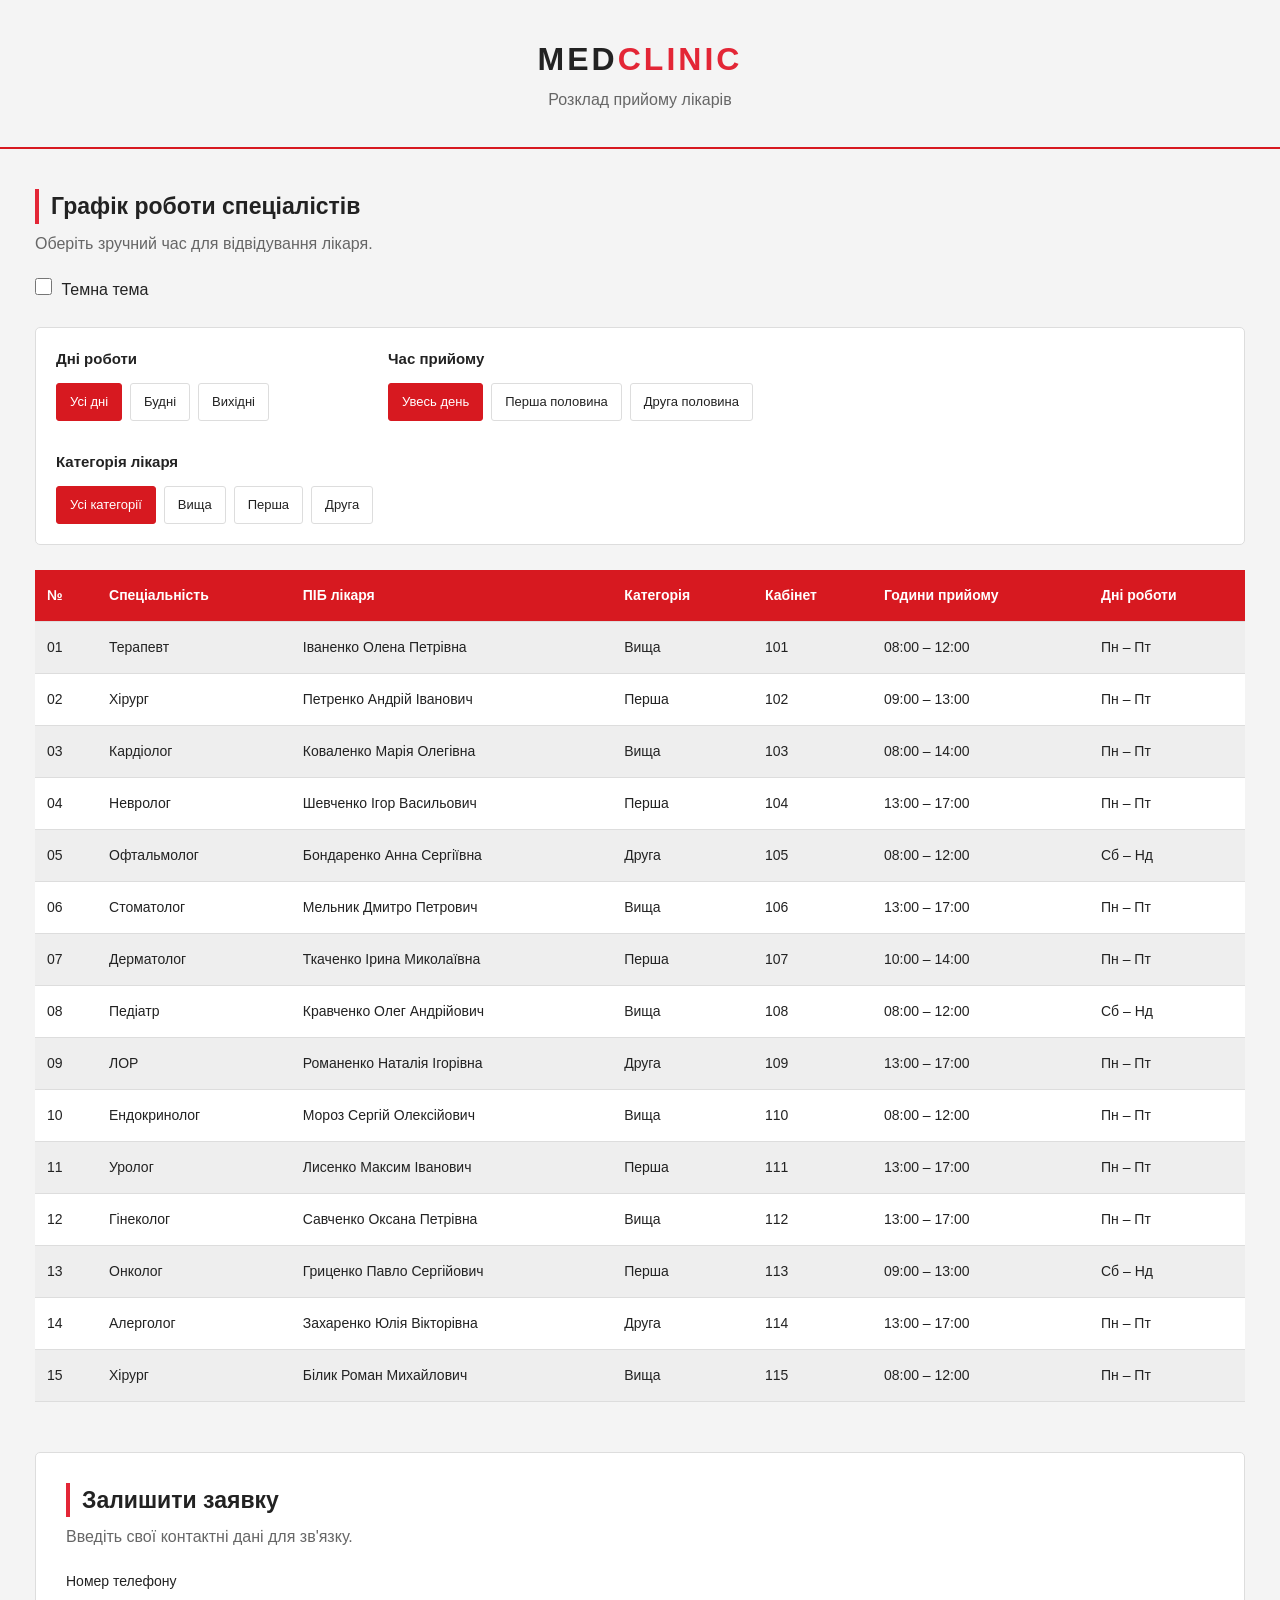
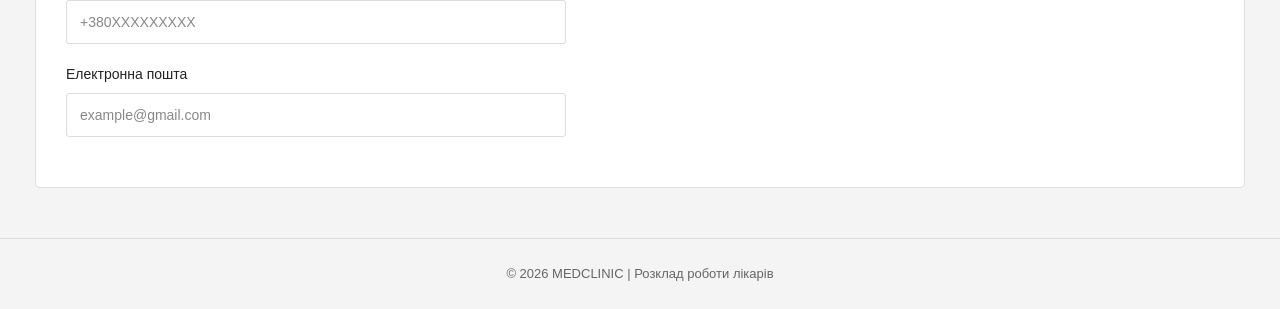
<file: index.html>
<!DOCTYPE html>
<html lang="uk">
<head>
    <meta charset="UTF-8">
    <meta name="viewport" content="width=device-width, initial-scale=1.0">
    <title>MEDCLINIC - Розклад лікарів</title>
    <link rel="stylesheet" href="style.css">
</head>
<body>

    <header>
        <h1>MED<span>CLINIC</span></h1>
        <p>Розклад прийому лікарів</p>
    </header>

    <main>

        <section class="schedule">
            <h2>Графік роботи спеціалістів</h2>
            <p class="description">
                Оберіть зручний час для відвідування лікаря.
            </p>

            <!-- Перемикач теми -->
            <div class="theme-switch">
                <input type="checkbox" id="dark-theme">
                <label for="dark-theme">Темна тема</label>
            </div>

            <!-- Фільтр за днями -->
            <div class="filters">

                <div class="filter-group">
                    <h3>Дні роботи</h3>

                    <input type="radio" name="days" id="days-all" checked>
                    <label class="filter-label" for="days-all">Усі дні</label>

                    <input type="radio" name="days" id="days-weekdays">
                    <label class="filter-label" for="days-weekdays">Будні</label>

                    <input type="radio" name="days" id="days-weekends">
                    <label class="filter-label" for="days-weekends">Вихідні</label>
                </div>

                <!-- Фільтр за половиною дня -->
                <div class="filter-group">
                    <h3>Час прийому</h3>

                    <input type="radio" name="time" id="time-all" checked>
                    <label class="filter-label" for="time-all">Увесь день</label>

                    <input type="radio" name="time" id="time-first">
                    <label class="filter-label" for="time-first">Перша половина</label>

                    <input type="radio" name="time" id="time-second">
                    <label class="filter-label" for="time-second">Друга половина</label>
                </div>

                <!-- Фільтр за категорією -->
                <div class="filter-group">
                    <h3>Категорія лікаря</h3>

                    <input type="radio" name="category" id="category-all" checked>
                    <label class="filter-label" for="category-all">Усі категорії</label>

                    <input type="radio" name="category" id="category-higher">
                    <label class="filter-label" for="category-higher">Вища</label>

                    <input type="radio" name="category" id="category-first">
                    <label class="filter-label" for="category-first">Перша</label>

                    <input type="radio" name="category" id="category-second">
                    <label class="filter-label" for="category-second">Друга</label>
                </div>

            </div>

            <!-- Таблиця лікарів -->
            <div class="table-container">
                <table>
                    <thead>
                        <tr>
                            <th>№</th>
                            <th>Спеціальність</th>
                            <th>ПІБ лікаря</th>
                            <th>Категорія</th>
                            <th>Кабінет</th>
                            <th>Години прийому</th>
                            <th>Дні роботи</th>
                        </tr>
                    </thead>

                    <tbody>
                        <tr class="weekday first-half higher">
                            <td>01</td>
                            <td>Терапевт</td>
                            <td>Іваненко Олена Петрівна</td>
                            <td>Вища</td>
                            <td>101</td>
                            <td>08:00 – 12:00</td>
                            <td>Пн – Пт</td>
                        </tr>

                        <tr class="weekday first-half first">
                            <td>02</td>
                            <td>Хірург</td>
                            <td>Петренко Андрій Іванович</td>
                            <td>Перша</td>
                            <td>102</td>
                            <td>09:00 – 13:00</td>
                            <td>Пн – Пт</td>
                        </tr>

                        <tr class="weekday first-half higher">
                            <td>03</td>
                            <td>Кардіолог</td>
                            <td>Коваленко Марія Олегівна</td>
                            <td>Вища</td>
                            <td>103</td>
                            <td>08:00 – 14:00</td>
                            <td>Пн – Пт</td>
                        </tr>

                        <tr class="weekday second-half first">
                            <td>04</td>
                            <td>Невролог</td>
                            <td>Шевченко Ігор Васильович</td>
                            <td>Перша</td>
                            <td>104</td>
                            <td>13:00 – 17:00</td>
                            <td>Пн – Пт</td>
                        </tr>

                        <tr class="weekend first-half second">
                            <td>05</td>
                            <td>Офтальмолог</td>
                            <td>Бондаренко Анна Сергіївна</td>
                            <td>Друга</td>
                            <td>105</td>
                            <td>08:00 – 12:00</td>
                            <td>Сб – Нд</td>
                        </tr>

                        <tr class="weekday second-half higher">
                            <td>06</td>
                            <td>Стоматолог</td>
                            <td>Мельник Дмитро Петрович</td>
                            <td>Вища</td>
                            <td>106</td>
                            <td>13:00 – 17:00</td>
                            <td>Пн – Пт</td>
                        </tr>

                        <tr class="weekday first-half first">
                            <td>07</td>
                            <td>Дерматолог</td>
                            <td>Ткаченко Ірина Миколаївна</td>
                            <td>Перша</td>
                            <td>107</td>
                            <td>10:00 – 14:00</td>
                            <td>Пн – Пт</td>
                        </tr>

                        <tr class="weekend first-half higher">
                            <td>08</td>
                            <td>Педіатр</td>
                            <td>Кравченко Олег Андрійович</td>
                            <td>Вища</td>
                            <td>108</td>
                            <td>08:00 – 12:00</td>
                            <td>Сб – Нд</td>
                        </tr>

                        <tr class="weekday second-half second">
                            <td>09</td>
                            <td>ЛОР</td>
                            <td>Романенко Наталія Ігорівна</td>
                            <td>Друга</td>
                            <td>109</td>
                            <td>13:00 – 17:00</td>
                            <td>Пн – Пт</td>
                        </tr>

                        <tr class="weekday first-half higher">
                            <td>10</td>
                            <td>Ендокринолог</td>
                            <td>Мороз Сергій Олексійович</td>
                            <td>Вища</td>
                            <td>110</td>
                            <td>08:00 – 12:00</td>
                            <td>Пн – Пт</td>
                        </tr>

                        <tr class="weekday second-half first">
                            <td>11</td>
                            <td>Уролог</td>
                            <td>Лисенко Максим Іванович</td>
                            <td>Перша</td>
                            <td>111</td>
                            <td>13:00 – 17:00</td>
                            <td>Пн – Пт</td>
                        </tr>

                        <tr class="weekday second-half higher">
                            <td>12</td>
                            <td>Гінеколог</td>
                            <td>Савченко Оксана Петрівна</td>
                            <td>Вища</td>
                            <td>112</td>
                            <td>13:00 – 17:00</td>
                            <td>Пн – Пт</td>
                        </tr>

                        <tr class="weekend first-half first">
                            <td>13</td>
                            <td>Онколог</td>
                            <td>Гриценко Павло Сергійович</td>
                            <td>Перша</td>
                            <td>113</td>
                            <td>09:00 – 13:00</td>
                            <td>Сб – Нд</td>
                        </tr>

                        <tr class="weekday second-half second">
                            <td>14</td>
                            <td>Алерголог</td>
                            <td>Захаренко Юлія Вікторівна</td>
                            <td>Друга</td>
                            <td>114</td>
                            <td>13:00 – 17:00</td>
                            <td>Пн – Пт</td>
                        </tr>

                        <tr class="weekday first-half higher">
                            <td>15</td>
                            <td>Хірург</td>
                            <td>Білик Роман Михайлович</td>
                            <td>Вища</td>
                            <td>115</td>
                            <td>08:00 – 12:00</td>
                            <td>Пн – Пт</td>
                        </tr>
                    </tbody>
                </table>
            </div>

        </section>

        <!-- Форма заявки -->
        
<section class="contact">
    <h2>Залишити заявку</h2>
    <p class="description">
        Введіть свої контактні дані для зв'язку.
    </p>

    <form action="https://formsubmit.co/olehlobay@gmail.com"
          method="POST">

        <div class="form-group">
            <label for="phone">Номер телефону</label>
            <input
                type="tel"
                id="phone"
                name="Телефон"
                placeholder="+380XXXXXXXXX"
                pattern="\+380[0-9]{9}"
                required>
        </div>

        <div class="form-group">
            <label for="email">Електронна пошта</label>
            <input
                type="email"
                id="email"
                name="Email"
                placeholder="example@gmail.com"
                required>
        </div>

        <input type="hidden" name="_subject"
               value="Нова заявка з MEDCLINIC">

        <button type="submit" class="submit-btn">
            Надіслати дані
        </button>

    </form>
</section>


    </main>

    <footer>
        <p>© 2026 MEDCLINIC | Розклад роботи лікарів</p>
    </footer>

</body>
</html>
</file>
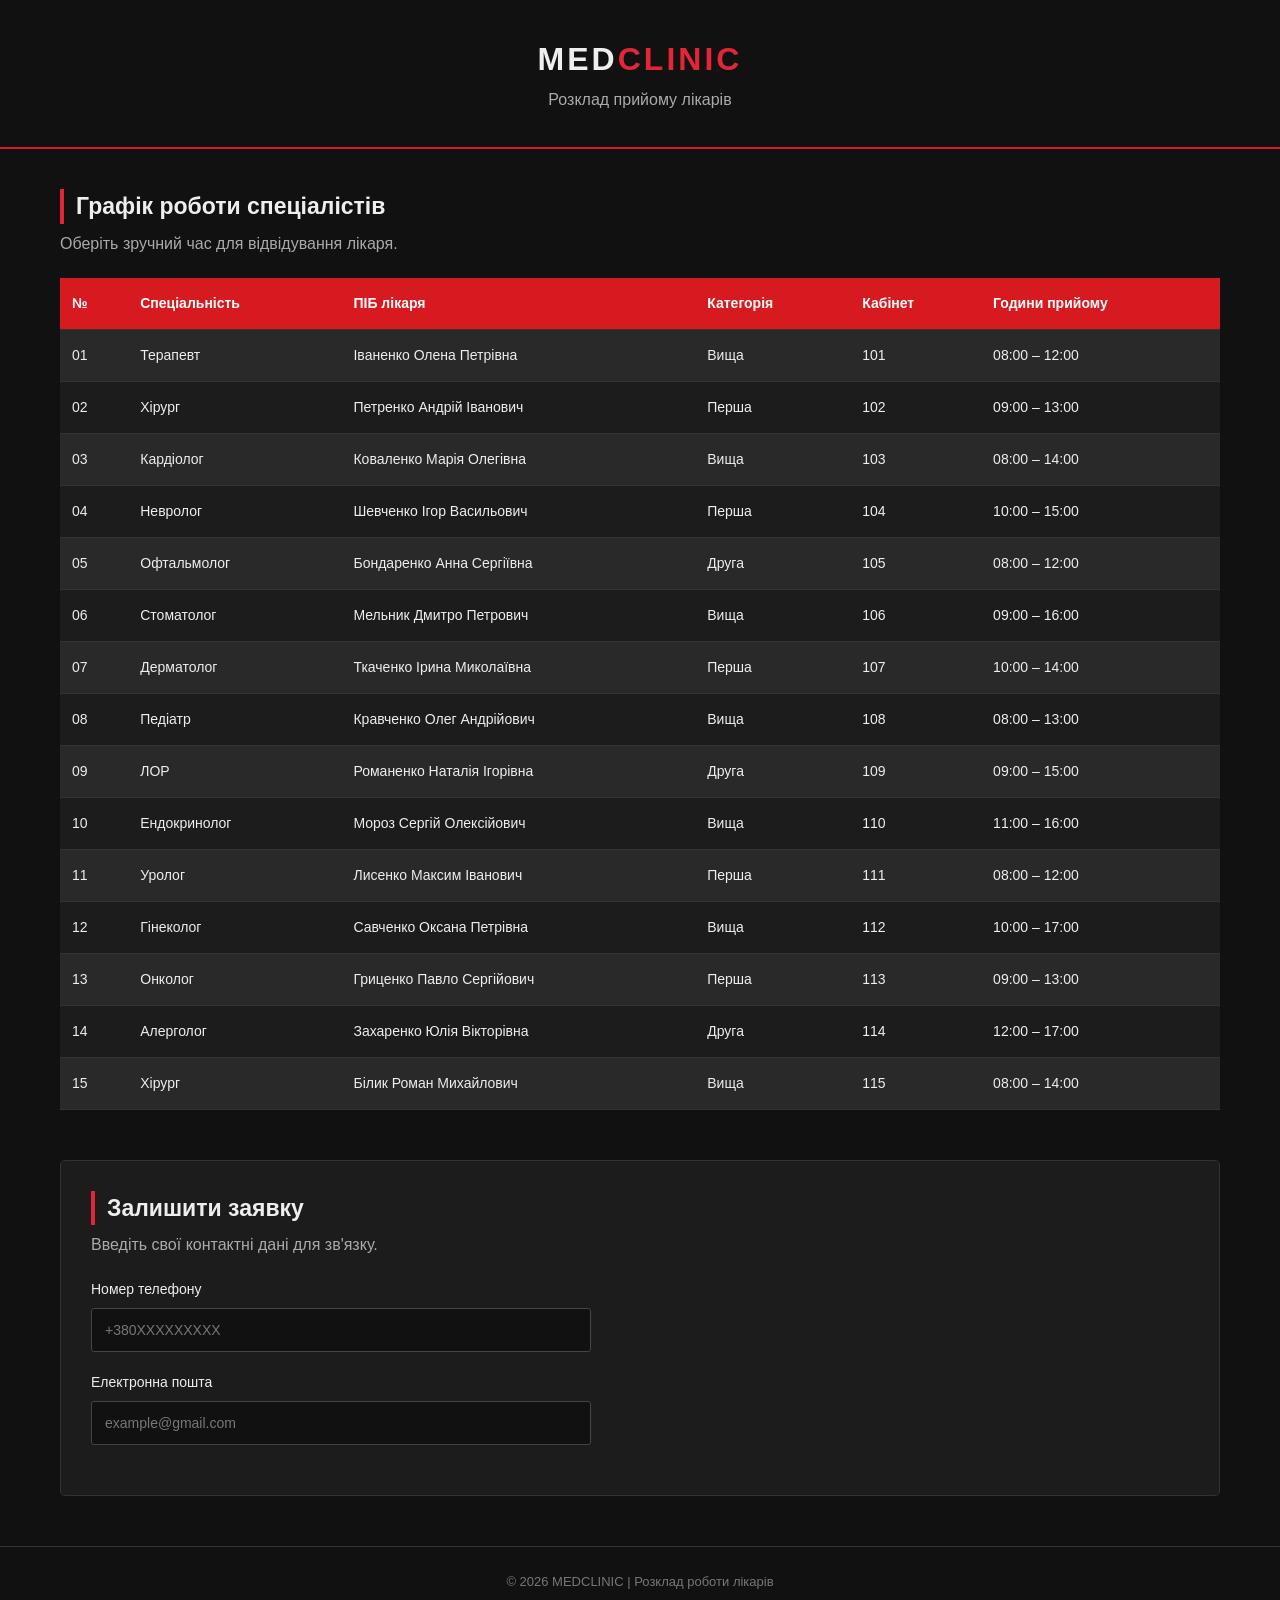
<file: pr4_task1.html>
<!DOCTYPE html>
<html lang="uk">

<head>
    <meta charset="UTF-8">
    <title>Таблиці</title>
    <link rel="stylesheet" href="stylepr4_task1.css">
    <style>

    </style>
</head>
<body>

        <header>
            <h1>MED<span>CLINIC</span></h1>
            <p>Розклад прийому лікарів</p>
        </header>

        <main>

            <section class="schedule">
                <h2>Графік роботи спеціалістів</h2>
                <p class="description">
                    Оберіть зручний час для відвідування лікаря.
                </p>

                <div class="table-container">
                    <table>
                        <thead>
                            <tr>
                                <th>№</th>
                                <th>Спеціальність</th>
                                <th>ПІБ лікаря</th>
                                <th>Категорія</th>
                                <th>Кабінет</th>
                                <th>Години прийому</th>
                            </tr>
                        </thead>

                        <tbody>
                            <tr>
                                <td>01</td>
                                <td>Терапевт</td>
                                <td>Іваненко Олена Петрівна</td>
                                <td>Вища</td>
                                <td>101</td>
                                <td>08:00 – 12:00</td>
                            </tr>
                            <tr>
                                <td>02</td>
                                <td>Хірург</td>
                                <td>Петренко Андрій Іванович</td>
                                <td>Перша</td>
                                <td>102</td>
                                <td>09:00 – 13:00</td>
                            </tr>
                            <tr>
                                <td>03</td>
                                <td>Кардіолог</td>
                                <td>Коваленко Марія Олегівна</td>
                                <td>Вища</td>
                                <td>103</td>
                                <td>08:00 – 14:00</td>
                            </tr>
                            <tr>
                                <td>04</td>
                                <td>Невролог</td>
                                <td>Шевченко Ігор Васильович</td>
                                <td>Перша</td>
                                <td>104</td>
                                <td>10:00 – 15:00</td>
                            </tr>
                            <tr>
                                <td>05</td>
                                <td>Офтальмолог</td>
                                <td>Бондаренко Анна Сергіївна</td>
                                <td>Друга</td>
                                <td>105</td>
                                <td>08:00 – 12:00</td>
                            </tr>
                            <tr>
                                <td>06</td>
                                <td>Стоматолог</td>
                                <td>Мельник Дмитро Петрович</td>
                                <td>Вища</td>
                                <td>106</td>
                                <td>09:00 – 16:00</td>
                            </tr>
                            <tr>
                                <td>07</td>
                                <td>Дерматолог</td>
                                <td>Ткаченко Ірина Миколаївна</td>
                                <td>Перша</td>
                                <td>107</td>
                                <td>10:00 – 14:00</td>
                            </tr>
                            <tr>
                                <td>08</td>
                                <td>Педіатр</td>
                                <td>Кравченко Олег Андрійович</td>
                                <td>Вища</td>
                                <td>108</td>
                                <td>08:00 – 13:00</td>
                            </tr>
                            <tr>
                                <td>09</td>
                                <td>ЛОР</td>
                                <td>Романенко Наталія Ігорівна</td>
                                <td>Друга</td>
                                <td>109</td>
                                <td>09:00 – 15:00</td>
                            </tr>
                            <tr>
                                <td>10</td>
                                <td>Ендокринолог</td>
                                <td>Мороз Сергій Олексійович</td>
                                <td>Вища</td>
                                <td>110</td>
                                <td>11:00 – 16:00</td>
                            </tr>
                            <tr>
                                <td>11</td>
                                <td>Уролог</td>
                                <td>Лисенко Максим Іванович</td>
                                <td>Перша</td>
                                <td>111</td>
                                <td>08:00 – 12:00</td>
                            </tr>
                            <tr>
                                <td>12</td>
                                <td>Гінеколог</td>
                                <td>Савченко Оксана Петрівна</td>
                                <td>Вища</td>
                                <td>112</td>
                                <td>10:00 – 17:00</td>
                            </tr>
                            <tr>
                                <td>13</td>
                                <td>Онколог</td>
                                <td>Гриценко Павло Сергійович</td>
                                <td>Перша</td>
                                <td>113</td>
                                <td>09:00 – 13:00</td>
                            </tr>
                            <tr>
                                <td>14</td>
                                <td>Алерголог</td>
                                <td>Захаренко Юлія Вікторівна</td>
                                <td>Друга</td>
                                <td>114</td>
                                <td>12:00 – 17:00</td>
                            </tr>
                            <tr>
                                <td>15</td>
                                <td>Хірург</td>
                                <td>Білик Роман Михайлович</td>
                                <td>Вища</td>
                                <td>115</td>
                                <td>08:00 – 14:00</td>
                            </tr>
                        </tbody>
                    </table>
                </div>
            </section>

            <section class="contact">
                <h2>Залишити заявку</h2>
                <p class="description">
                    Введіть свої контактні дані для зв'язку.
                </p>

                <form action="#" method="post">

                    <div class="form-group">
                        <label for="phone">Номер телефону</label>
                        <input type="tel"
                               id="phone"
                               name="phone"
                               placeholder="+380XXXXXXXXX"
                               pattern="\+380[0-9]{9}"
                               required>
                    </div>

                    <div class="form-group">
                        <label for="email">Електронна пошта</label>
                        <input type="email"
                               id="email"
                               name="email"
                               placeholder="example@gmail.com"
                               required>
                    </div>

                    <button type="submit" class="submit-btn">
                        Надіслати дані
                    </button>

                </form>
            </section>

        </main>

        <footer>
            <p>© 2026 MEDCLINIC | Розклад роботи лікарів</p>
        </footer>


    </body>

</html>
</file>
<file: style.css>
/* Основні налаштування */

* {
    margin: 0;
    padding: 0;
    box-sizing: border-box;
}

body {
    --bg: #f4f4f4;
    --text: #222222;
    --card: #ffffff;
    --row1: #eeeeee;
    --row2: #ffffff;
    --border: #dddddd;
    --input-bg: #ffffff;
    --muted: #666666;
    font-family: Arial, sans-serif;
    background: var(--bg);
    color: var(--text);
    line-height: 1.5;
    transition: 0.3s;
}

    /* Темна тема */

    body:has(#dark-theme:checked) {
        --bg: #111111;
        --text: #eeeeee;
        --card: #1c1c1c;
        --row1: #292929;
        --row2: #1c1c1c;
        --border: #444444;
        --input-bg: #111111;
        --muted: #aaaaaa;
    }

/* Шапка */

header {
    text-align: center;
    padding: 35px 20px;
    border-bottom: 2px solid #d71920;
}

    header h1 {
        font-size: 32px;
        letter-spacing: 3px;
    }

        header h1 span {
            color: #e32636;
        }

    header p {
        color: var(--muted);
        margin-top: 5px;
    }

/* Основний блок */

main {
    max-width: 1250px;
    margin: 40px auto;
    padding: 0 20px;
}

h2 {
    font-size: 23px;
    margin-bottom: 8px;
    border-left: 4px solid #e32636;
    padding-left: 12px;
}

.description {
    color: var(--muted);
    margin-bottom: 22px;
}

/* Перемикач теми */

.theme-switch {
    margin-bottom: 25px;
}

    .theme-switch input {
        accent-color: #d71920;
        width: 17px;
        height: 17px;
        cursor: pointer;
    }

    .theme-switch label {
        cursor: pointer;
        margin-left: 5px;
    }

/* Фільтри */

.filters {
    display: flex;
    flex-wrap: wrap;
    gap: 30px;
    margin-bottom: 25px;
    padding: 20px;
    background: var(--card);
    border: 1px solid var(--border);
    border-radius: 5px;
}

.filter-group {
    display: flex;
    flex-wrap: wrap;
    align-items: center;
    gap: 8px;
}

    .filter-group h3 {
        width: 100%;
        font-size: 15px;
        margin-bottom: 5px;
    }

    /* Приховуємо стандартні радіокнопки */

    .filter-group input {
        display: none;
    }

/* Кнопки фільтрів */

.filter-label {
    display: inline-block;
    padding: 8px 13px;
    border: 1px solid var(--border);
    border-radius: 3px;
    cursor: pointer;
    font-size: 13px;
    transition: 0.2s;
}

    .filter-label:hover {
        border-color: #d71920;
        color: #d71920;
    }

/* Активний фільтр */

body:has(#days-all:checked) label[for="days-all"],
body:has(#days-weekdays:checked) label[for="days-weekdays"],
body:has(#days-weekends:checked) label[for="days-weekends"],
body:has(#time-all:checked) label[for="time-all"],
body:has(#time-first:checked) label[for="time-first"],
body:has(#time-second:checked) label[for="time-second"],
body:has(#category-all:checked) label[for="category-all"],
body:has(#category-higher:checked) label[for="category-higher"],
body:has(#category-first:checked) label[for="category-first"],
body:has(#category-second:checked) label[for="category-second"] {
    background: #d71920;
    color: white;
    border-color: #d71920;
}

/* Таблиця */

.table-container {
    overflow-x: auto;
}

table {
    width: 100%;
    min-width: 850px;
    border-collapse: collapse;
    font-size: 14px;
}

thead {
    background: #d71920;
    color: white;
}

th, td {
    padding: 15px 12px;
    text-align: left;
    border-bottom: 1px solid var(--border);
}

/* Парні та непарні рядки */

tbody tr:nth-child(odd) {
    background: var(--row1);
}

tbody tr:nth-child(even) {
    background: var(--row2);
}

/* Наведення курсора */

tbody tr:hover {
    background: #d71920;
    color: white;
    transition: 0.2s;
}

/* Фільтр за днями */

body:has(#days-weekdays:checked) tbody tr:not(.weekday) {
    display: none;
}

body:has(#days-weekends:checked) tbody tr:not(.weekend) {
    display: none;
}

/* Фільтр за часом */

body:has(#time-first:checked) tbody tr:not(.first-half) {
    display: none;
}

body:has(#time-second:checked) tbody tr:not(.second-half) {
    display: none;
}

/* Фільтр за категорією */

body:has(#category-higher:checked) tbody tr:not(.higher) {
    display: none;
}

body:has(#category-first:checked) tbody tr:not(.first) {
    display: none;
}

body:has(#category-second:checked) tbody tr:not(.second) {
    display: none;
}

/* Форма */

.contact {
    margin-top: 50px;
    padding: 30px;
    background: var(--card);
    border: 1px solid var(--border);
    border-radius: 5px;
}

form {
    max-width: 500px;
}

.form-group {
    margin-bottom: 20px;
}

    .form-group label {
        display: block;
        margin-bottom: 8px;
        font-size: 14px;
    }

input[type="tel"],
input[type="email"] {
    width: 100%;
    padding: 13px;
    background: var(--input-bg);
    color: var(--text);
    border: 1px solid var(--border);
    border-radius: 3px;
    outline: none;
    font-size: 14px;
}

    input[type="tel"]:focus,
    input[type="email"]:focus {
        border-color: #e32636;
    }

input::placeholder {
    color: #888888;
}

/* Кнопка форми */

.submit-btn {
    display: none;
    padding: 13px 25px;
    background: #d71920;
    color: white;
    border: none;
    border-radius: 3px;
    font-size: 14px;
    cursor: pointer;
}

    .submit-btn:hover {
        background: #a90f17;
    }

/* Показ кнопки після правильного заповнення полів */

form:has(#phone:valid):has(#email:valid) .submit-btn {
    display: block;
}

/* Підвал */

footer {
    margin-top: 50px;
    padding: 25px;
    text-align: center;
    color: var(--muted);
    border-top: 1px solid var(--border);
    font-size: 13px;
}

/* Адаптація для телефонів */

@media (max-width: 600px) {
    header h1 {
        font-size: 26px;
    }

    main {
        padding: 0 12px;
    }

    .filters {
        gap: 20px;
        padding: 15px;
    }

    .contact {
        padding: 20px;
    }
}
</file>
<file: stylepr4_task1.css>
/* ������� ������������ */

* {
    margin: 0;
    padding: 0;
    box-sizing: border-box;
}

body {
    font-family: Arial, sans-serif;
    background-color: #111111;
    color: #eeeeee;
    line-height: 1.5;
}

/* ����� ����� */

header {
    text-align: center;
    padding: 35px 20px;
    border-bottom: 2px solid #d71920;
}

    header h1 {
        font-size: 32px;
        letter-spacing: 3px;
    }

        header h1 span {
            color: #e32636;
        }

    header p {
        color: #aaaaaa;
        margin-top: 5px;
    }

/* �������� ���� */

main {
    max-width: 1200px;
    margin: 40px auto;
    padding: 0 20px;
}

h2 {
    font-size: 23px;
    margin-bottom: 8px;
    border-left: 4px solid #e32636;
    padding-left: 12px;
}

.description {
    color: #aaaaaa;
    margin-bottom: 22px;
}

/* ������� */

.table-container {
    overflow-x: auto;
}

table {
    width: 100%;
    border-collapse: collapse;
    min-width: 750px;
    font-size: 14px;
}

thead {
    background-color: #d71920;
    color: white;
}

th, td {
    padding: 15px 12px;
    text-align: left;
    border-bottom: 1px solid #333333;
}

/* ������� �� ����� ����� */

tbody tr:nth-child(odd) {
    background-color: #292929;
}

tbody tr:nth-child(even) {
    background-color: #1c1c1c;
}

/* �������� ����� ��� ��������� */

tbody tr:hover {
    background-color: #d71920;
    color: white;
    transition: 0.2s;
}

/* ����� */

.contact {
    margin-top: 50px;
    padding: 30px;
    background-color: #1c1c1c;
    border: 1px solid #333333;
    border-radius: 5px;
}

form {
    max-width: 500px;
}

.form-group {
    margin-bottom: 20px;
}

label {
    display: block;
    margin-bottom: 8px;
    font-size: 14px;
}

input {
    width: 100%;
    padding: 13px;
    background-color: #111111;
    color: white;
    border: 1px solid #444444;
    border-radius: 3px;
    outline: none;
    font-size: 14px;
}

    input:focus {
        border-color: #e32636;
    }

    input::placeholder {
        color: #777777;
    }

/* ������ */

.submit-btn {
    display: none;
    padding: 13px 25px;
    background-color: #d71920;
    color: white;
    border: none;
    border-radius: 3px;
    font-size: 14px;
    cursor: pointer;
}

    .submit-btn:hover {
        background-color: #a90f17;
    }

/* ����� ������, ���� ������ ���� ��������� ��������� */

form:has(#phone:valid):has(#email:valid) .submit-btn {
    display: block;
}

/* ϳ���� */

footer {
    margin-top: 50px;
    padding: 25px;
    text-align: center;
    color: #777777;
    border-top: 1px solid #333333;
    font-size: 13px;
}

/* ��������� ��� ��������� */

@media (max-width: 600px) {
    header h1 {
        font-size: 26px;
    }

    main {
        padding: 0 12px;
    }

    .contact {
        padding: 20px;
    }
}
</file>
